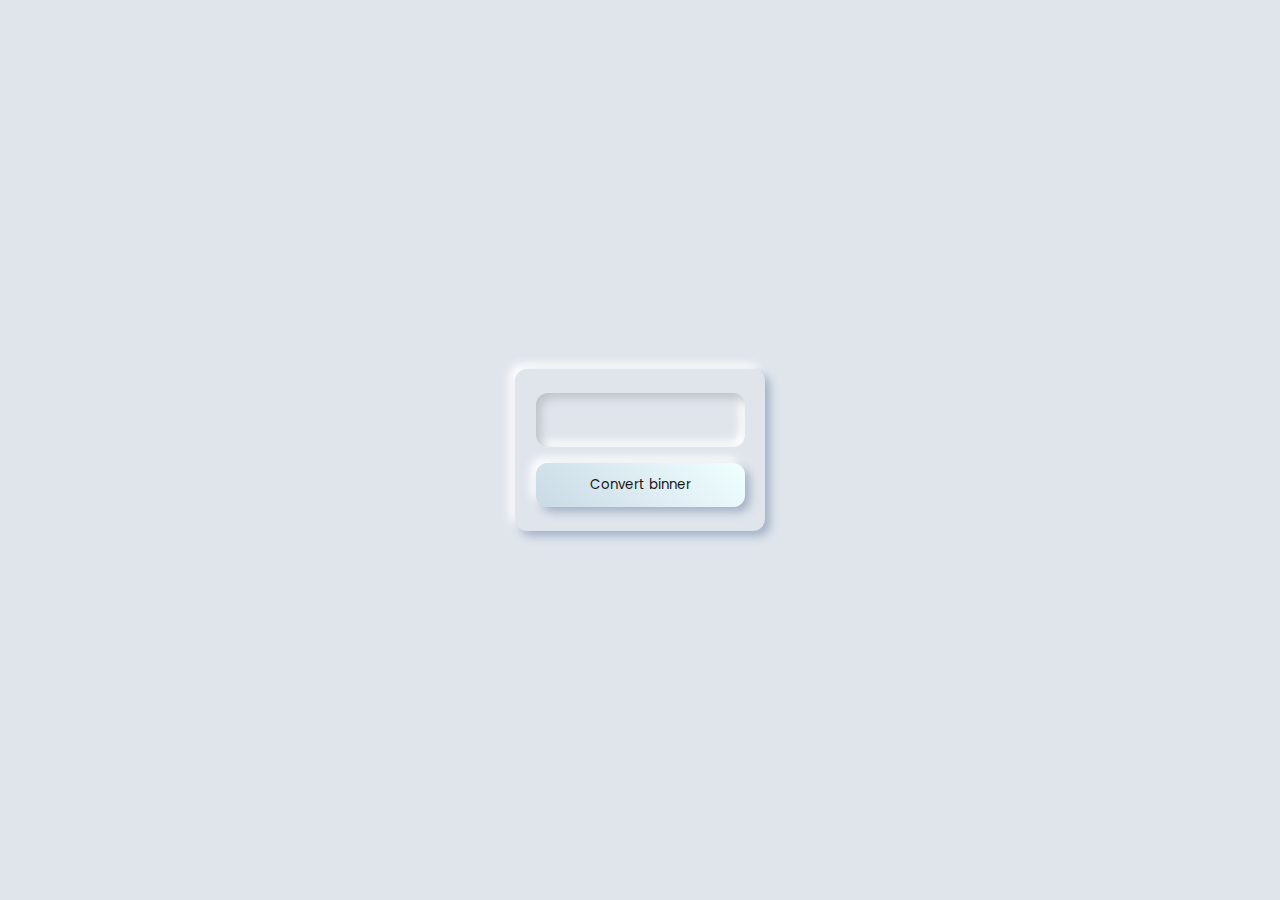
<file: 1-Beginner/Bin2Dec/index.html>
<!DOCTYPE html>
<html lang="en">
  <head>
    <meta charset="UTF-8" />
    <meta name="viewport" content="width=device-width, initial-scale=1.0" />
    <title>Bin2Dec</title>
    <link rel="stylesheet" href="../../css/variable.css" />
    <link rel="stylesheet" href="style.css" />
  </head>
  <body>
    <div class="container">
      <div class="card">
        <form id="form">
          <input
            type="text"
            pattern="[01]+"
            required
            id="input"
            name="binner"
            title="Only binary numbers, so just input 1 and 0!"
          />
          <p id="returnDecimal"></p>
          <button id="button" type="submit">Convert binner</button>
        </form>
      </div>
    </div>
    <script src="script.js"></script>
  </body>
</html>
</file>
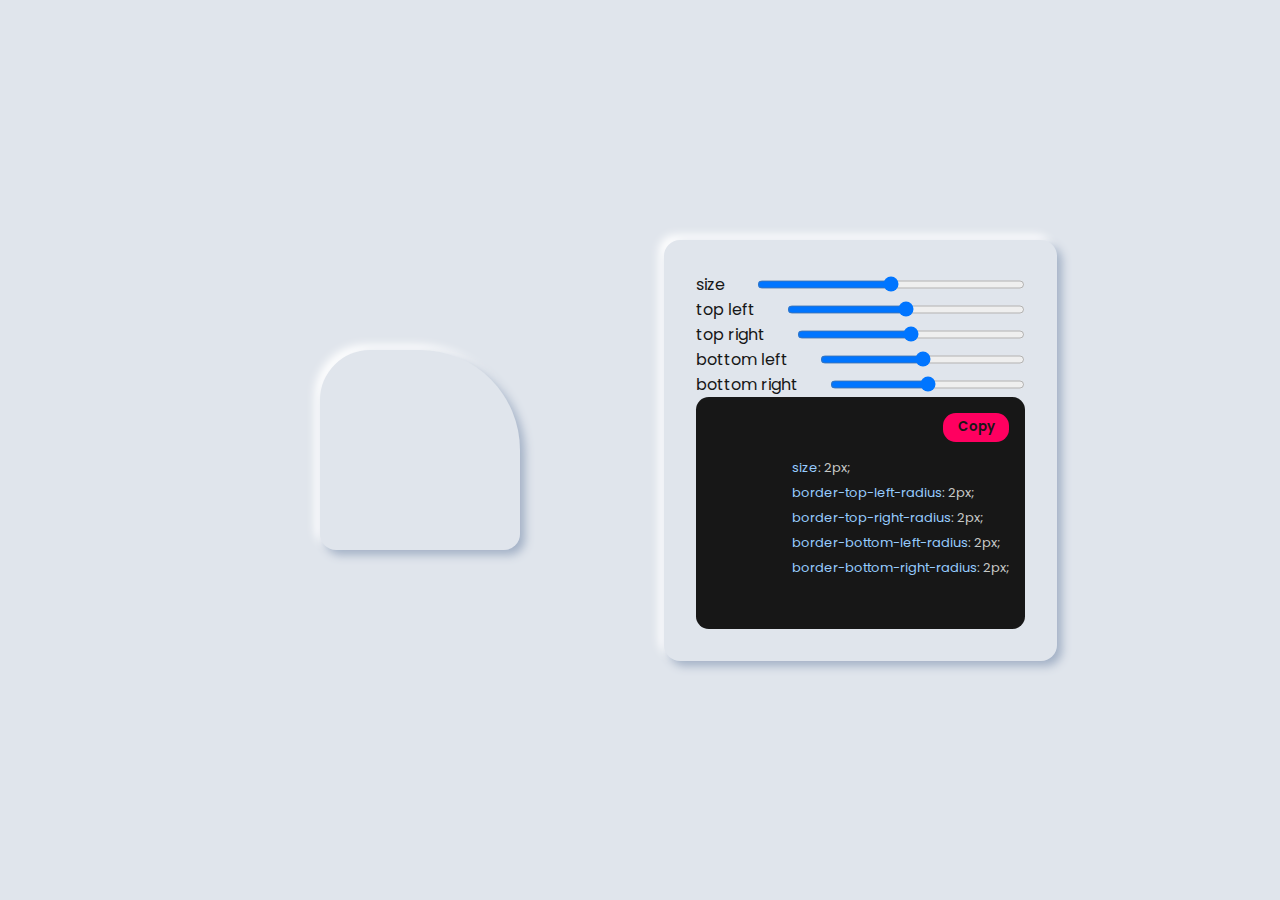
<file: 1-Beginner/Border-Radius-Previewer/index.html>
<!DOCTYPE html>
<html lang="en">
  <head>
    <meta charset="UTF-8" />
    <meta name="viewport" content="width=device-width, initial-scale=1.0" />
    <title>Border-radius Previewer</title>
    <link rel="stylesheet" href="../../css/variable.css" />
    <link rel="stylesheet" href="style.css" />
  </head>
  <body>
    <div class="container">
      <div class="__box_wrapper">
        <div class="__box_preview_border_radius">
          <div class="__box_preview"></div>
        </div>
        <div class="__box_control_and_code_clipboard">
          <form id="formController">
            <div class="__control_radius">
              <div class="__wrapper_input">
                <label for="borderTopLeft">size</label>
                <input type="range" name="size" id="size" min="0" max="350" />
              </div>
              <div class="__wrapper_input">
                <label for="borderTopLeft">top left</label>
                <input
                  type="range"
                  name="borderTopLeft"
                  id="borderTopLeft"
                  min="30"
                  max="100"
                />
              </div>
              <div class="__wrapper_input">
                <label for="borderTopRight">top right</label>
                <input
                  type="range"
                  name="borderTopRight"
                  id="borderTopRight"
                  min="0"
                  max="100"
                />
              </div>
              <div class="__wrapper_input">
                <label for="borderBottomLeft">bottom left</label>
                <input
                  type="range"
                  name="borderBottomLeft"
                  id="borderBottomLeft"
                  min="0"
                  max="100"
                />
              </div>
              <div class="__wrapper_input">
                <label for="borderBottomRight">bottom right</label>
                <input
                  type="range"
                  name="borderBottomRight"
                  id="borderBottomRight"
                  min="0"
                  max="100"
                />
              </div>
            </div>
            <div class="__code_clipboard">
              <div class="__code_block">
                <pre>
                  <code class="__preview_code">
                    <span  class="declaration">size</span><span class="token value">: 2px;</span>
                    <span  class="declaration">border-top-left-radius</span><span class="token value">: 2px;</span>
                    <span  class="declaration">border-top-right-radius</span><span class="token value">: 2px;</span>
                    <span  class="declaration">border-bottom-left-radius</span><span class="token value">: 2px;</span>
                    <span  class="declaration">border-bottom-right-radius</span><span class="token value">: 2px;</span>
                  </code>
                </pre>

                <textarea class="__code_container" name="code">
                  size: 2px;
                  border-top-left-radius: 2px;
                  border-top-right-radius: 2px;
                  border-bottom-left-radius: 2px;
                  border-bottom-right-radius: 2px;
                </textarea>
              </div>
              <button id="copy" class="__copy" type="button">Copy</button>
            </div>
          </form>
        </div>
      </div>
    </div>
    <script src="script.js"></script>
  </body>
</html>
</file>
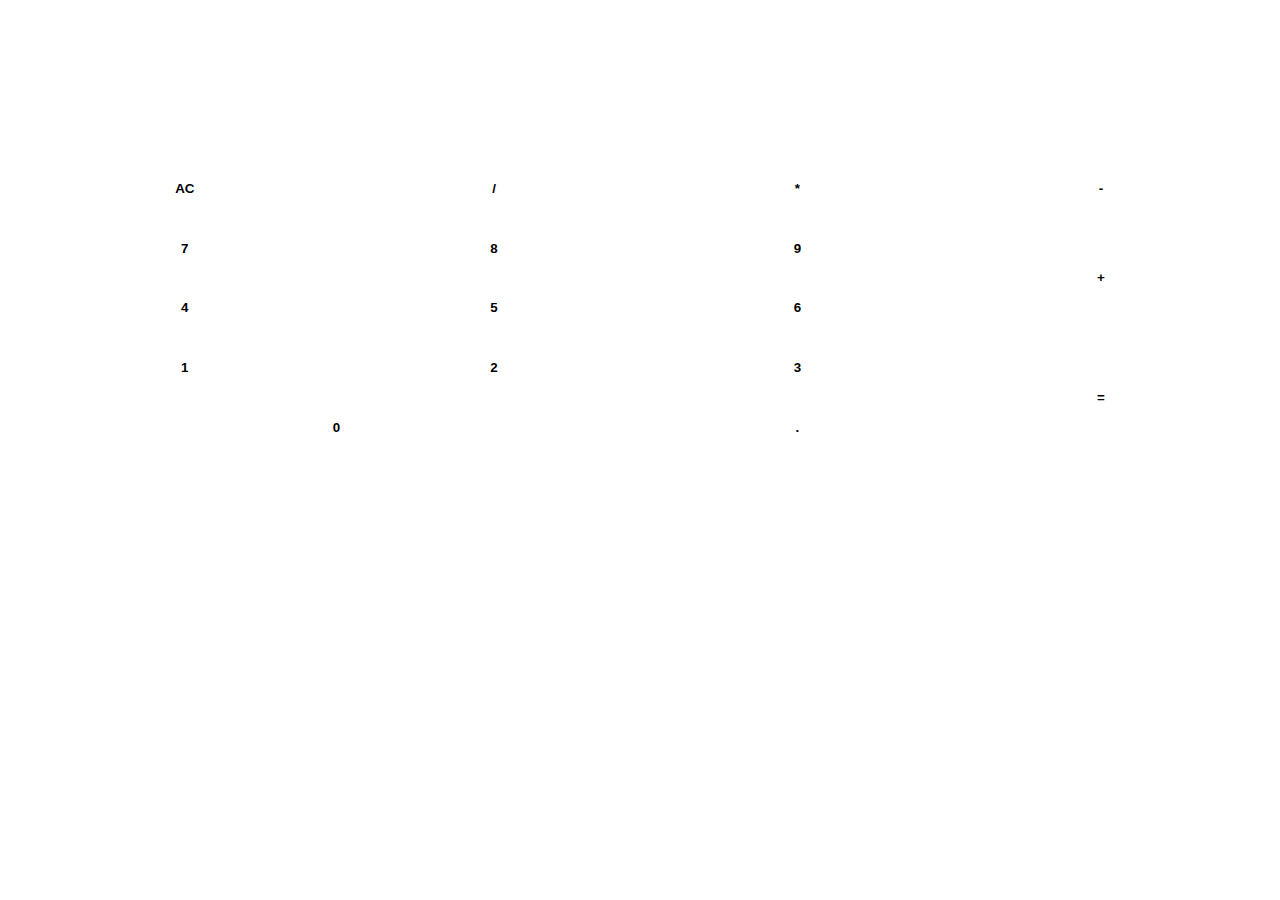
<file: 1-Beginner/Calculator-App/index.html>
<!DOCTYPE html>
<html lang="en">
  <head>
    <meta charset="UTF-8" />
    <meta name="viewport" content="width=device-width, initial-scale=1.0" />
    <title>Calculator App</title>
    <link rel="preconnect" href="https://fonts.googleapis.com" />
    <link rel="preconnect" href="https://fonts.gstatic.com" crossorigin />
    <link
      href="https://fonts.googleapis.com/css2?family=Poppins:ital,wght@0,100;0,200;0,300;0,400;0,500;0,600;0,700;0,800;0,900;1,100;1,200;1,300;1,400;1,500;1,600;1,700;1,800;1,900&display=swap"
      rel="stylesheet"
    />
    <link rel="stylesheet" href="style.css" />
  </head>

  <body>
    <div class="container">
      <form class="__box_calculator">
        <div class="__result_calculator">
          <span class="__result_calculator_new_number"></span>
          <span
            class="__result_calculator_last_number_or_preceding_operation"
          ></span>
        </div>
        <div class="__input_calculator_wrapper">
          <button
            type="button"
            class="__button_input"
            style="grid-area: buttonAC"
            id="AC"
          >
            AC
          </button>
          <button
            type="button"
            class="__button_input"
            style="grid-area: buttonDist"
            id="/"
          >
            /
          </button>
          <button
            type="button"
            class="__button_input"
            style="grid-area: buttonMultiplied"
            id="*"
          >
            *
          </button>
          <button
            type="button"
            class="__button_input"
            style="grid-area: buttonSubs"
            id="-"
          >
            -
          </button>

          <button
            type="button"
            class="__button_input"
            style="grid-area: button7"
            id="7"
          >
            7
          </button>
          <button
            type="button"
            class="__button_input"
            style="grid-area: button8"
            id="8"
          >
            8
          </button>
          <button
            type="button"
            class="__button_input"
            style="grid-area: button9"
            id="9"
          >
            9
          </button>
          <button
            type="button"
            class="__button_input"
            style="grid-area: buttonSum"
            id="+"
          >
            +
          </button>

          <button
            type="button"
            class="__button_input"
            style="grid-area: button4"
            id="4"
          >
            4
          </button>
          <button
            type="button"
            class="__button_input"
            style="grid-area: button5"
            id="5"
          >
            5
          </button>
          <button
            type="button"
            class="__button_input"
            style="grid-area: button6"
            id="6"
          >
            6
          </button>

          <button
            type="button"
            class="__button_input"
            style="grid-area: button1"
            id="1"
          >
            1
          </button>
          <button
            type="button"
            class="__button_input"
            style="grid-area: button2"
            id="2"
          >
            2
          </button>
          <button
            type="button"
            class="__button_input"
            style="grid-area: button3"
            id="3"
          >
            3
          </button>
          <button
            type="button"
            class="__button_input"
            style="grid-area: buttonresult"
            id="="
          >
            =
          </button>

          <button
            type="button"
            class="__button_input"
            style="grid-area: button0"
            id="0"
          >
            0
          </button>
          <button
            type="button"
            class="__button_input"
            style="grid-area: buttonTitik"
            id="."
          >
            .
          </button>
        </div>
      </form>
    </div>
    <script src="script.js"></script>
  </body>
</html>
</file>
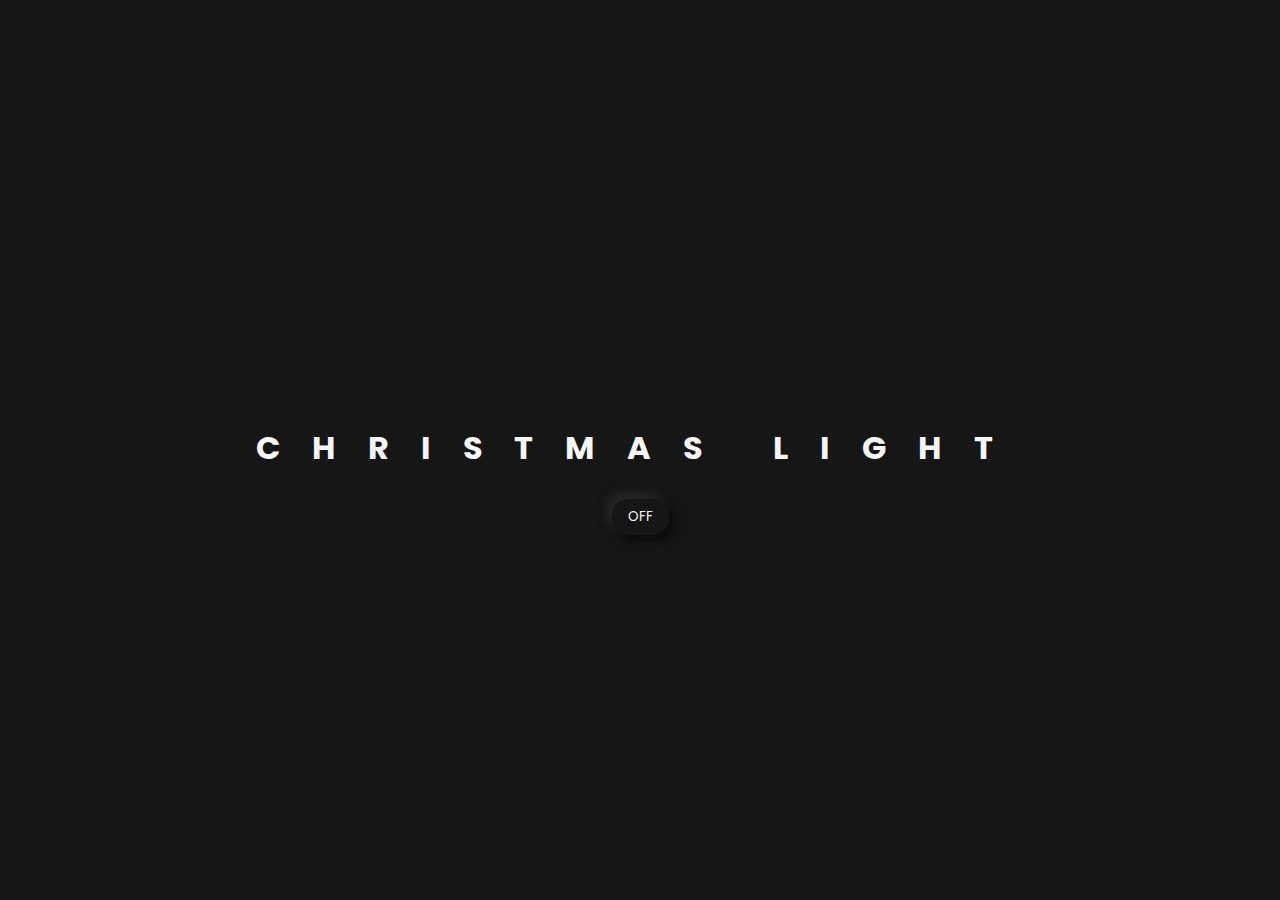
<file: 1-Beginner/Christmas-Lights-App/index.html>
<!DOCTYPE html>
<html lang="en">
  <head>
    <meta charset="UTF-8" />
    <meta name="viewport" content="width=device-width, initial-scale=1.0" />
    <title>Christmas Lights</title>
    <link rel="stylesheet" href="../../css/variable.css" />
    <link rel="stylesheet" href="../../css/main.css" />
    <link rel="stylesheet" href="style.css" />
  </head>
  <body data-theme="dark">
    <section class="container">
      <ul class="__row_lights">
        <li class="__light"></li>
        <li class="__light"></li>
        <li class="__light"></li>
        <li class="__light"></li>
        <li class="__light"></li>
        <li class="__light"></li>
        <li class="__light"></li>
        <li class="__light"></li>
        <li class="__light"></li>
        <li class="__light"></li>
        <li class="__light"></li>
        <li class="__light"></li>
        <li class="__light"></li>
        <li class="__light"></li>
        <li class="__light"></li>
        <li class="__light"></li>
        <li class="__light"></li>
        <li class="__light"></li>
        <li class="__light"></li>
        <li class="__light"></li>
      </ul>
      <h1 class="poppins-bold __text">Christmas Light</h1>
      <button type="button" id="__btn_power">OFF</button>
    </section>
    <script src="script.js"></script>
  </body>
</html>
</file>
<file: css/variable.css>
@import url("https://fonts.googleapis.com/css2?family=Poppins:ital,wght@0,100;0,200;0,300;0,400;0,500;0,600;0,700;0,800;0,900;1,100;1,200;1,300;1,400;1,500;1,600;1,700;1,800;1,900&display=swap");

* {
  padding: 0;
  margin: 0;
  box-sizing: border-box;
}

:root {
  --background-dark-color: #161616; /* a very dark gray */
  --background-dark-hover: linear-gradient(
    145deg,
    #222222,
    #101010
  ); /* a darker gray and a lighter gray */
  --background-dark-click: linear-gradient(
    145deg,
    #101010,
    #222222
  ); /* a lighter gray and a darker gray */
  --background-dark-shadow: 5px 5px 10px #0a0a0a, -5px -5px 10px #2a2a2a; /* a black and a gray */
  --background-dark-inner-shadow: inset 5px 5px 10px #0a0a0a,
    inset -5px -5px 10px #2a2a2a; /* a black and a gray */

  --background-color: #e0e5ec;
  --background-hover: linear-gradient(145deg, #f0f5fd, #caced4);
  --background-click: linear-gradient(145deg, #caced4, #f0f5fd);
  --background-shadow: 5px 5px 10px #a3b1c6, -5px -5px 10px #ffffff;
  --background-inner-shadow: inset 5px 5px 10px #bec3c9,
    inset -5px -5px 10px #ffffff;

  --primary-color: #0079ff;
  --secondary-color: #ff0060;
  --text-color: #171717;
  --text-dark-color: #f5f5f5;

  --border-radius: 0.8rem;
}

body[data-theme="dark"] {
  background: var(--background-dark-color);
  color: var(--text-dark-color);
}
body {
  background: var(--background-color);
  color: var(--text-color);
}

.container {
  display: grid;
  place-content: center;
  place-items: center;
  height: 100vh;
}
img,
svg,
video,
canvas,
audio,
iframe,
embed,
object {
  display: block;
  /* vertical-align: middle; */
}

tt,
i,
b,
big,
small,
em,
strong,
dfn,
code,
samp,
kbd,
var,
cite,
abbr,
acronym,
sub,
sup,
span,
bdo,
address,
div,
a,
object,
p,
h1,
h2,
h3,
h4,
h5,
h6,
pre,
q,
ins,
del,
dt,
dd,
li,
label,
option,
textarea,
fieldset,
legend,
button,
caption,
td,
th,
title,
script,
style,
blockquote {
  font-family: "Poppins", sans-serif;
  font-weight: 400;
  font-style: normal;
  color: var(--text-color);
  text-decoration: none;
}
.poppins-thin {
  font-family: "Poppins", sans-serif;
  font-weight: 100;
  font-style: normal;
}

.poppins-thin-italic {
  font-family: "Poppins", sans-serif;
  font-weight: 100;
  font-style: italic;
}

.poppins-extralight {
  font-family: "Poppins", sans-serif;
  font-weight: 200;
  font-style: normal;
}

.poppins-extralight-italic {
  font-family: "Poppins", sans-serif;
  font-weight: 200;
  font-style: italic;
}

.poppins-light {
  font-family: "Poppins", sans-serif;
  font-weight: 300;
  font-style: normal;
}

.poppins-light-italic {
  font-family: "Poppins", sans-serif;
  font-weight: 300;
  font-style: italic;
}

.poppins-regular {
  font-family: "Poppins", sans-serif;
  font-weight: 400;
  font-style: normal;
}

.poppins-regular-italic {
  font-family: "Poppins", sans-serif;
  font-weight: 400;
  font-style: italic;
}

.poppins-medium {
  font-family: "Poppins", sans-serif;
  font-weight: 500;
  font-style: normal;
}

.poppins-medium-italic {
  font-family: "Poppins", sans-serif;
  font-weight: 500;
  font-style: italic;
}

.poppins-semibold {
  font-family: "Poppins", sans-serif;
  font-weight: 600;
  font-style: normal;
}

.poppins-semibold-italic {
  font-family: "Poppins", sans-serif;
  font-weight: 600;
  font-style: italic;
}

.poppins-bold {
  font-family: "Poppins", sans-serif;
  font-weight: 700;
  font-style: normal;
}

.poppins-bold-italic {
  font-family: "Poppins", sans-serif;
  font-weight: 700;
  font-style: italic;
}

.poppins-extrabold {
  font-family: "Poppins", sans-serif;
  font-weight: 800;
  font-style: normal;
}

.poppins-extrabold-italic {
  font-family: "Poppins", sans-serif;
  font-weight: 800;
  font-style: italic;
}

.poppins-black {
  font-family: "Poppins", sans-serif;
  font-weight: 900;
  font-style: normal;
}

.poppins-black-italic {
  font-family: "Poppins", sans-serif;
  font-weight: 900;
  font-style: italic;
}
</file>
<file: 1-Beginner/Bin2Dec/style.css>
.card {
  border-radius: 12px;
  background: var(--background-color);
  box-shadow: var(--background-shadow);
  padding: 1.5rem 1.3rem;
}

form {
  display: flex;
  flex-direction: column;
  gap: 1rem;
}
form input {
  background-color: var(--background-color);
  border: none;
  padding: 1.2rem 16px;
  border-radius: 12px;
  box-shadow: var(--background-inner-shadow);
}
form p {
  background-color: var(--background-color);
  border: none;
  display: none;
  padding: 12px 16px;
  border-radius: 12px;
  box-shadow: var(--background-inner-shadow);
}
form p.show {
  display: flex;
}
form button {
  background: linear-gradient(225deg, #f0ffff, #cadae5);
  border: none;
  padding: 12px 16px;
  border-radius: 12px;
  box-shadow: var(--background-shadow);
}
.disabled {
  pointer-events: none;
}
</file>
<file: 1-Beginner/Border-Radius-Previewer/style.css>
.__box_wrapper {
  display: grid;
  place-items: center;
  place-content: center;
  place-self: center;
  grid-template-columns: repeat(2, 1fr);
  gap: 3rem;
}
.__box_preview_border_radius {
  display: grid;
  width: 100%;
  height: 100%;
  place-items: center;
  padding: 2rem;
  padding: 1rem;
}
.__box_preview {
  width: 200px;
  height: 200px;
  box-shadow: var(--background-shadow);
  border-top-right-radius: 100px;
  border-top-left-radius: 50px;
  border-bottom-left-radius: 1rem;
  border-bottom-right-radius: 1rem;
}
.__box_control_and_code_clipboard {
  display: flex;
  flex-direction: column;
  background: var(--background-color);
  border-radius: 1rem;
  box-shadow: var(--background-shadow);
  gap: 2rem;
  padding: 2rem;
}
.__control_radius {
  display: flex;
  flex-direction: column;
}
.__control_radius form {
  display: flex;
  flex-direction: column;
  gap: 0.8rem;
}
.__wrapper_input {
  display: flex;
  gap: 2rem;
}
.__wrapper_input label {
  white-space: nowrap;
}
.__wrapper_input input {
  width: 100%;
}
.__code_clipboard {
  position: relative;
  background: var(--background-color);
  color: var(--secondary-color);
}
.__code_clipboard pre {
  color: var(--background-color);
  background: var(--text-color);
  border-radius: var(--border-radius);
  padding: 2rem 1rem 0 1rem;
}

.__code_clipboard span {
  color: rgb(150, 203, 254);
  font-size: small;
}
.__code_clipboard span.declaration {
  color: rgb(150, 203, 254);
}
.__code_clipboard span.value {
  color: rgb(197, 200, 198);
}
.__code_clipboard .__code_container {
  display: none;
  position: absolute;
}
.__code_clipboard .__copy {
  cursor: pointer;
  z-index: 999;
  position: absolute;
  top: 1rem;
  right: 1rem;
  background: var(--secondary-color);
  color: var(--text-color);
  font-weight: 600;
  padding: 0.3rem 0.9rem;
  border-radius: var(--border-radius);
  border: none;
}
</file>
<file: 1-Beginner/Calculator-App/style.css>
.__box_calculator {
  display: flex;
  flex-direction: column;
  border-radius: var(--border-radius);
  gap: 1.2rem;
  padding: 1.6rem;
  background-color: var(--background-color);
  box-shadow: var(--background-shadow);
}
.__result_calculator {
  display: grid;
  grid-template-rows: repeat(2, 1fr);
  place-content: end;
  place-items: end;
  min-height: 5rem;
  padding: 1rem;
  border-radius: var(--border-radius);
  background: var(--background-color);
  box-shadow: var(--background-inner-shadow);
}
.__result_calculator_new_number {
  font-weight: 800;
  color: var(--primary-color);
}
.__result_calculator .__result_calculator_last_number_or_preceding_operation {
  opacity: 0.5;
}

.__input_calculator_wrapper {
  display: grid;
  grid-template-areas:
    "buttonAC buttonDist buttonMultiplied buttonSubs"
    "button7 button8 button9 buttonSum"
    "button4 button5 button6 buttonSum"
    "button1 button2 button3 buttonresult"
    "button0 button0  buttonTitik buttonresult";
  gap: 0.8rem;
}
.__button_input {
  background: var(--background-color);
  box-shadow: var(--background-shadow);
  color: var(--secondary-color);
  padding: 1rem;
  font-weight: 600;
  border: none;
  border-radius: var(--border-radius);
}
.__button_input:hover {
  background: var(--background-hover);
}
.__button_input:active {
  background: var(--background-click);
}
</file>
<file: css/main.css>
@import url(variable.css);
.image {
  object-fit: cover;
  width: 100%;
  height: auto;
}
.container {
  display: grid;
  place-content: center;
  gap: 1.7rem;
  width: 100%;
}
.card {
  box-shadow: var(--background-shadow);
  justify-content: center;
  align-items: center;
  gap: 12px;
  display: flex;
  flex-direction: column;
  padding: 12px;
  border-radius: 1.1rem;
}
.card a {
  justify-content: center;
  align-items: center;
  gap: 12px;
  display: flex;
  flex-direction: column;
}

button {
  border: none;
  background: var(--background-color);
  box-shadow: var(--background-shadow);
}
button:hover {
  background: var(--background-hover);
}
button:active {
  background: var(--background-click);
  box-shadow: var(--background-inner-shadow);
}
body[data-theme="dark"] button {
  border: none;
  background: var(--background-dark-color);
  box-shadow: var(--background-dark-shadow);
}
body[data-theme="dark"] button:hover {
  background: var(--background-dark-hover);
}
body[data-theme="dark"] button:active {
  background: var(--background-dark-click);
}

body[data-theme="dark"] .card {
  box-shadow: var(--background-dark-shadow);
}
</file>
<file: 1-Beginner/Christmas-Lights-App/style.css>
:root {
  --globe-width: 1rem;
  --globe-height: 2rem;
  --globe-spread: 3px;
  --light-off-opacity: 0.4;

  --light-color-red: #f87171;
  --light-color-yellow: #facc15;
  --light-color-green: #4ade80;
  --light-color-blue: #38bdf8;
}

.__row_lights {
  display: grid;
  grid-template-columns: repeat(20, 1fr);
  place-content: center;
  place-items: center;
  width: 100%;
  place-self: center;
  gap: 3rem;
}
.__light {
  text-decoration: none;
  list-style: none;
  height: var(--globe-height);
  width: var(--globe-width);
  border-radius: 2rem 2rem 500% 500%;
}
.__light.active:nth-child(1n + 0) {
  animation: flash-1 1s ease-in-out infinite alternate;
}
.__light.active:nth-child(2n + 0) {
  animation: flash-2 1s ease-in-out 500ms infinite alternate;
}
.__light.active:nth-child(3n + 0) {
  animation: flash-3 1s ease-in-out 250ms infinite alternate;
}
.__light.active:nth-child(4n + 0) {
  animation: flash-4 1s ease-in-out 750ms infinite alternate;
}
.__text {
  display: flex;
  gap: 1rem;
  font-size: 2rem;
  text-transform: uppercase;
  letter-spacing: 2rem;
  transition: all ease-in-out 0.5s;
  color: var(--text-dark-color);
}
.__text.active {
  text-shadow: 0 0 calc(var(--globe-spread) * 3) var(--text-dark-color);
}
#__btn_power {
  border-radius: 1rem;
  padding: 8px 16px;
  background-color: var(--background-dark-color);
  color: var(--text-dark-color);
}

@keyframes flash-1 {
  from {
    background: transparent;
    box-shadow: none;
  }
  to {
    background: var(--light-color-blue);
    box-shadow: 0 calc(var(--globe-height) / 6) calc(var(--globe-width) * 2)
      var(--globe-spread) var(--light-color-blue);
  }
}
@keyframes flash-2 {
  from {
    background: transparent;
    box-shadow: none;
  }
  to {
    background: var(--light-color-red);
    box-shadow: 0 calc(var(--globe-height) / 6) calc(var(--globe-width) * 2)
      var(--globe-spread) var(--light-color-red);
  }
}
@keyframes flash-3 {
  from {
    background: transparent;
    box-shadow: none;
  }
  to {
    background: var(--light-color-green);
    box-shadow: 0 calc(var(--globe-height) / 6) calc(var(--globe-width) * 2)
      var(--globe-spread) var(--light-color-green);
  }
}
@keyframes flash-4 {
  from {
    background: transparent;
    box-shadow: none;
  }
  to {
    background: var(--light-color-yellow);
    box-shadow: 0 calc(var(--globe-height) / 6) calc(var(--globe-width) * 2)
      var(--globe-spread) var(--light-color-yellow);
  }
}
</file>
